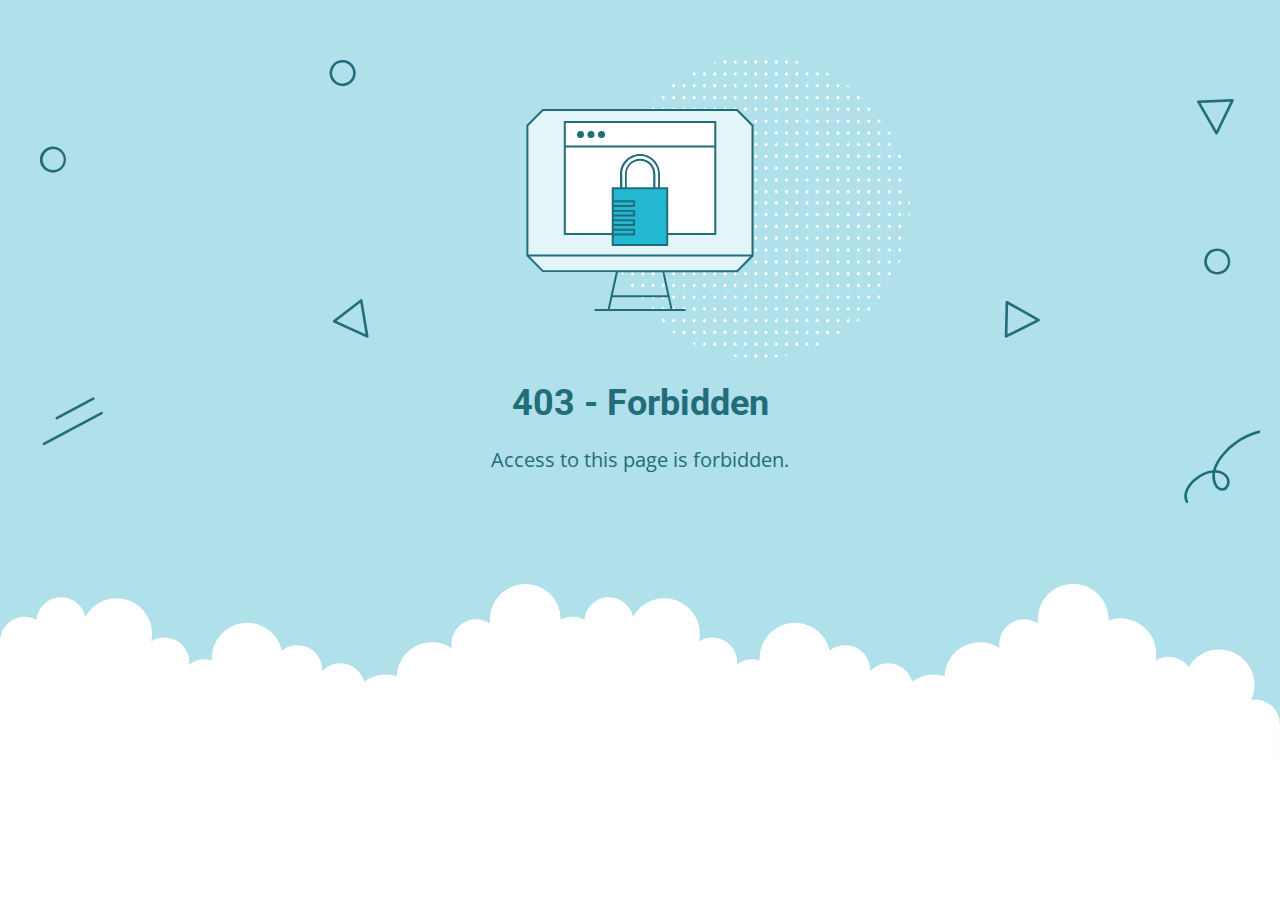
<file: public/css/owl.video.play.html>
<!DOCTYPE html>
<html lang="en">
<head>
    <meta charset="utf-8" />
    <meta name="viewport" content="width=device-width, initial-scale=1.0">
    <meta http-equiv="cache-control" content="no-store,max-age=0" />
    <meta name="robots" content="noindex" />
    <title>403 - Forbidden</title>
    <link href="https://fonts.googleapis.com/css?family=Open+Sans:400,700%7CRoboto:400,700" rel="stylesheet">
<style>
    * {
        box-sizing: border-box;
        -moz-box-sizing: border-box;
        -webkit-tap-highlight-color: transparent;
    }
    body {
        margin: 0;
        padding: 0;
        height: 100%;
        -webkit-text-size-adjust: 100%;
    }
    .fit-wide {
        position: relative;
        overflow: hidden;
        max-width: 1240px;
        margin: 0 auto;
        padding-top: 60px;
        padding-bottom: 60px;
        padding-left: 20px;
        padding-right: 20px;
    }
    .background-wrap { position: relative; }
    .background-wrap.cloud-blue { background-color: #b0e0e9; }
    .background-wrap.white { background-color: #fff; }
    .title { 
        position: relative; 
        text-align: center;
        margin: 20px auto 10px;
    }
    .title--regular { font-family: 'Roboto', Arial, sans-serif; }
    .title--size-large { font-size: 36px; line-height: 46px; }
    .title--size-semimedium { font-size: 20px; line-height: 28px; }
    .title--weight-normal { font-weight: 400; }
    .title--weight-bold { font-weight: 700; }
    .title--subtitle { 
        padding-bottom: 40px; 
        font-family: 'Open Sans', Arial ,sans-serif; 
        text-align: center;
    }
    .error h1,
    .error p { color: #226d7a; }
    .error--bg__cover {
        position: absolute;
        width: 100%;
    }
    .error--shape__clouds svg {
        display: block;
    }
    .abstract-half-dot--circle {
        z-index: 0;
        position: absolute;
        left: 15em;
        right: 0;
        width: 300px;
        height: 300px;
        margin: 0 auto;
    }
    .icon-graphic {
        z-index: 1;
        position: relative;
        width: 300px;
        height: 300px;
        margin: 0 auto;
    }
    @media screen and (max-width: 767px) {
        .error--bg__cover { display: none; }
        .abstract-half-dot--circle { left: 0; }
    }
</style>
</head>
<body>
    <div id="container">
        <section class="error content background-wrap cloud-blue">
            <div class="fit-wide">
                <div class="error--bg__cover">
                    <svg id="bb70dc41-31d3-430f-a666-fda9b093edf1" data-name="Layer 1" xmlns="http://www.w3.org/2000/svg" viewBox="0 0 948.879 339.018"><title>bg_error_lines</title><path d="M231.605,20a9.971,9.971,0,0,1-7.251-3.106h0A10.012,10.012,0,1,1,231.605,20ZM231.6,2a8,8,0,0,0-5.8,13.507h0A8,8,0,1,0,231.6,2Z" transform="translate(0 -0.005)" fill="#226d7a"/><path d="M10.006,86.2l-.26,0a10.02,10.02,0,1,1,.26,0Zm-.011-18a8.037,8.037,0,1,0,.208,0C10.134,68.2,10.064,68.2,9.995,68.2Z" transform="translate(0 -0.005)" fill="#226d7a"/><path d="M901.007,164.2q-.13,0-.261,0a10.019,10.019,0,1,1,.261,0Zm-.012-18a8,8,0,0,0-5.794,13.511h0a8,8,0,1,0,6-13.508C901.134,146.2,901.064,146.2,901,146.2Z" transform="translate(0 -0.005)" fill="#226d7a"/><path d="M250.416,212.509a1.014,1.014,0,0,1-.417-.091L224.634,200.8a1,1,0,0,1-.191-1.7L245.2,183.2a1,1,0,0,1,1.594.629l4.607,27.517a1,1,0,0,1-.986,1.165Zm-23.437-12.836,22.139,10.141L245.1,185.8Z" transform="translate(0 -0.005)" fill="#226d7a"/><path d="M739.316,212.525a1,1,0,0,1-1-1.021l.571-26.14a1,1,0,0,1,1.487-.851L764.73,198.12a1,1,0,0,1-.038,1.767l-24.926,12.532A1,1,0,0,1,739.316,212.525Zm1.535-25.456-.5,22.817,21.756-10.94Z" transform="translate(0 -0.005)" fill="#226d7a"/><path d="M900.389,57.039a1,1,0,0,1-.866-.5l-14-24.135a1,1,0,0,1,.827-1.5l26.128-.989a1.02,1.02,0,0,1,.875.452,1,1,0,0,1,.064.982L901.289,56.474a1,1,0,0,1-.862.565Zm-12.3-24.2,12.216,21.066L910.9,31.977Z" transform="translate(0 -0.005)" fill="#226d7a"/><path d="M12.87,275.027a1,1,0,0,1-.473-1.882l27.929-14.914A1,1,0,1,1,41.269,260L13.34,274.909A1,1,0,0,1,12.87,275.027Z" transform="translate(0 -0.005)" fill="#226d7a"/><path d="M3.022,294.787A1,1,0,0,1,2.55,292.9L46.7,269.328a1,1,0,0,1,.942,1.764L3.492,294.669A1,1,0,0,1,3.022,294.787Z" transform="translate(0 -0.005)" fill="#226d7a"/><path d="M877.689,339.023a1,1,0,0,1-.883-.529c-3.192-5.987.77-13.269,6.112-17.829,4.788-4.086,9.927-6.423,14.763-6.767,1.568-6.323,5.923-11.65,8.308-14.2,11.746-12.542,27.445-18.876,42.022-16.939a1,1,0,1,1-.264,1.982c-13.92-1.85-28.991,4.25-40.3,16.324-2.183,2.332-6.145,7.152-7.7,12.808.331.016.66.043.987.079,3.41.379,7.617,2.214,9.193,6.228a7.691,7.691,0,0,1-.846,6.881,5.421,5.421,0,0,1-4.372,2.574h-.086c-3.283,0-5.743-3.046-6.731-6.089a16.766,16.766,0,0,1-.613-7.609c-4.252.444-8.785,2.594-13.065,6.246-4.58,3.91-8.3,10.386-5.646,15.367a1,1,0,0,1-.882,1.47Zm21.626-23.164a14.936,14.936,0,0,0,.482,7.073c.744,2.291,2.555,4.725,4.883,4.7a3.488,3.488,0,0,0,2.742-1.687,5.715,5.715,0,0,0,.646-5.038c-1.251-3.185-4.721-4.655-7.551-4.97Q899.921,315.876,899.315,315.859Z" transform="translate(0 -0.005)" fill="#1e6d7a"/></svg>
                </div>
                <div>
                    <div class="abstract-half-dot--circle">
                        <svg id="a57f7293-9654-4013-9c82-7cad22fc3689" data-name="Layer 1" xmlns="http://www.w3.org/2000/svg" viewBox="0 0 300 298.181"><title>circle_dots</title><polygon points="145.742 133.848 147.581 131.734 145.742 129.621 143.904 131.734 145.742 133.848" fill="#fff"/><polygon points="145.742 122.041 147.581 119.928 145.742 117.814 143.904 119.928 145.742 122.041" fill="#fff"/><polygon points="145.742 110.235 147.581 108.122 145.742 106.008 143.904 108.122 145.742 110.235" fill="#fff"/><polygon points="145.742 98.429 147.581 96.316 145.742 94.202 143.904 96.316 145.742 98.429" fill="#fff"/><polygon points="145.742 86.624 147.581 84.51 145.742 82.396 143.904 84.51 145.742 86.624" fill="#fff"/><polygon points="156.015 129.621 154.177 131.734 156.015 133.848 157.854 131.734 156.015 129.621" fill="#fff"/><polygon points="156.015 117.814 154.177 119.928 156.015 122.041 157.854 119.928 156.015 117.814" fill="#fff"/><polygon points="156.015 106.008 154.177 108.122 156.015 110.235 157.854 108.122 156.015 106.008" fill="#fff"/><polygon points="156.015 94.202 154.177 96.316 156.015 98.429 157.854 96.316 156.015 94.202" fill="#fff"/><polygon points="156.015 82.396 154.177 84.51 156.015 86.624 157.854 84.51 156.015 82.396" fill="#fff"/><polygon points="166.288 129.621 164.45 131.734 166.288 133.848 168.13 131.734 166.288 129.621" fill="#fff"/><polygon points="166.288 117.814 164.45 119.928 166.288 122.041 168.13 119.928 166.288 117.814" fill="#fff"/><polygon points="166.288 106.008 164.45 108.122 166.288 110.235 168.13 108.122 166.288 106.008" fill="#fff"/><polygon points="166.288 94.202 164.45 96.316 166.288 98.429 168.13 96.316 166.288 94.202" fill="#fff"/><polygon points="168.128 84.51 166.288 82.396 164.45 84.51 166.288 86.624 168.128 84.51" fill="#fff"/><polygon points="176.563 129.621 174.724 131.734 176.563 133.848 178.401 131.734 176.563 129.621" fill="#fff"/><polygon points="176.563 117.814 174.724 119.928 176.563 122.041 178.401 119.928 176.563 117.814" fill="#fff"/><polygon points="176.563 106.008 174.724 108.122 176.563 110.235 178.401 108.122 176.563 106.008" fill="#fff"/><polygon points="176.563 94.202 174.724 96.316 176.563 98.429 178.401 96.316 176.563 94.202" fill="#fff"/><polygon points="176.563 82.396 174.724 84.51 176.563 86.624 178.401 84.51 176.563 82.396" fill="#fff"/><polygon points="186.835 129.621 184.997 131.734 186.835 133.848 188.674 131.734 186.835 129.621" fill="#fff"/><polygon points="186.835 117.814 184.997 119.928 186.835 122.041 188.674 119.928 186.835 117.814" fill="#fff"/><polygon points="186.835 106.008 184.997 108.122 186.835 110.235 188.674 108.122 186.835 106.008" fill="#fff"/><polygon points="186.835 94.202 184.997 96.316 186.835 98.429 188.674 96.316 186.835 94.202" fill="#fff"/><polygon points="186.835 82.396 184.997 84.51 186.835 86.624 188.674 84.51 186.835 82.396" fill="#fff"/><polygon points="197.11 129.621 195.268 131.734 197.11 133.848 198.948 131.734 197.11 129.621" fill="#fff"/><polygon points="197.11 117.814 195.268 119.928 197.11 122.041 198.948 119.928 197.11 117.814" fill="#fff"/><polygon points="197.11 106.008 195.268 108.122 197.11 110.235 198.948 108.122 197.11 106.008" fill="#fff"/><polygon points="197.11 94.202 195.268 96.316 197.11 98.429 198.948 96.316 197.11 94.202" fill="#fff"/><polygon points="197.11 82.396 195.27 84.51 197.11 86.624 198.948 84.51 197.11 82.396" fill="#fff"/><polygon points="207.383 129.621 205.545 131.734 207.383 133.848 209.221 131.734 207.383 129.621" fill="#fff"/><polygon points="207.383 117.814 205.545 119.928 207.383 122.041 209.221 119.928 207.383 117.814" fill="#fff"/><polygon points="207.383 106.008 205.545 108.122 207.383 110.235 209.221 108.122 207.383 106.008" fill="#fff"/><polygon points="207.383 94.202 205.545 96.316 207.383 98.429 209.221 96.316 207.383 94.202" fill="#fff"/><polygon points="207.383 82.396 205.545 84.51 207.383 86.624 209.221 84.51 207.383 82.396" fill="#fff"/><polygon points="217.656 129.621 215.817 131.734 217.656 133.848 219.497 131.734 217.656 129.621" fill="#fff"/><polygon points="217.656 117.814 215.817 119.928 217.656 122.041 219.497 119.928 217.656 117.814" fill="#fff"/><polygon points="217.656 106.008 215.817 108.122 217.656 110.235 219.497 108.122 217.656 106.008" fill="#fff"/><polygon points="217.656 94.202 215.817 96.316 217.656 98.429 219.497 96.316 217.656 94.202" fill="#fff"/><polygon points="219.496 84.51 217.656 82.396 215.817 84.51 217.656 86.624 219.496 84.51" fill="#fff"/><polygon points="227.93 129.621 226.092 131.734 227.93 133.848 229.769 131.734 227.93 129.621" fill="#fff"/><polygon points="227.93 117.814 226.092 119.928 227.93 122.041 229.769 119.928 227.93 117.814" fill="#fff"/><polygon points="227.93 106.008 226.092 108.122 227.93 110.235 229.769 108.122 227.93 106.008" fill="#fff"/><polygon points="227.93 94.202 226.092 96.316 227.93 98.429 229.769 96.316 227.93 94.202" fill="#fff"/><polygon points="227.93 82.396 226.092 84.51 227.93 86.624 229.769 84.51 227.93 82.396" fill="#fff"/><polygon points="238.203 129.621 236.365 131.734 238.203 133.848 240.042 131.734 238.203 129.621" fill="#fff"/><polygon points="238.203 117.814 236.365 119.928 238.203 122.041 240.042 119.928 238.203 117.814" fill="#fff"/><polygon points="238.203 106.008 236.365 108.122 238.203 110.235 240.042 108.122 238.203 106.008" fill="#fff"/><polygon points="238.203 94.202 236.365 96.316 238.203 98.429 240.042 96.316 238.203 94.202" fill="#fff"/><polygon points="238.203 82.396 236.365 84.51 238.203 86.624 240.042 84.51 238.203 82.396" fill="#fff"/><polygon points="248.478 133.848 250.316 131.734 248.478 129.621 246.636 131.734 248.478 133.848" fill="#fff"/><polygon points="248.478 122.041 250.316 119.928 248.478 117.814 246.636 119.928 248.478 122.041" fill="#fff"/><polygon points="248.478 110.235 250.316 108.122 248.478 106.008 246.636 108.122 248.478 110.235" fill="#fff"/><polygon points="248.478 98.429 250.316 96.316 248.478 94.202 246.636 96.316 248.478 98.429" fill="#fff"/><polygon points="246.638 84.51 248.478 86.624 250.316 84.51 248.478 82.396 246.638 84.51" fill="#fff"/><polygon points="258.751 129.621 256.912 131.734 258.751 133.848 260.589 131.734 258.751 129.621" fill="#fff"/><polygon points="258.751 117.814 256.912 119.928 258.751 122.041 260.589 119.928 258.751 117.814" fill="#fff"/><polygon points="258.751 106.008 256.912 108.122 258.751 110.235 260.589 108.122 258.751 106.008" fill="#fff"/><polygon points="258.751 94.202 256.912 96.316 258.751 98.429 260.589 96.316 258.751 94.202" fill="#fff"/><polygon points="258.751 82.396 256.912 84.51 258.751 86.624 260.589 84.51 258.751 82.396" fill="#fff"/><polygon points="269.023 129.621 267.185 131.734 269.023 133.848 270.865 131.734 269.023 129.621" fill="#fff"/><polygon points="269.023 117.814 267.185 119.928 269.023 122.041 270.865 119.928 269.023 117.814" fill="#fff"/><polygon points="269.023 106.008 267.185 108.122 269.023 110.235 270.865 108.122 269.023 106.008" fill="#fff"/><polygon points="269.023 94.202 267.185 96.316 269.023 98.429 270.865 96.316 269.023 94.202" fill="#fff"/><polygon points="270.863 84.51 269.023 82.396 267.185 84.51 269.023 86.624 270.863 84.51" fill="#fff"/><polygon points="145.742 75.064 147.581 72.95 145.742 70.837 143.904 72.95 145.742 75.064" fill="#fff"/><polygon points="145.742 63.258 147.581 61.144 145.742 59.031 143.904 61.144 145.742 63.258" fill="#fff"/><polygon points="145.742 51.452 147.581 49.338 145.742 47.225 143.904 49.338 145.742 51.452" fill="#fff"/><polygon points="145.742 39.646 147.581 37.532 145.742 35.419 143.904 37.532 145.742 39.646" fill="#fff"/><polygon points="145.742 27.84 147.581 25.726 145.742 23.612 143.904 25.726 145.742 27.84" fill="#fff"/><polygon points="147.581 13.92 145.742 11.806 143.904 13.92 145.742 16.033 147.581 13.92" fill="#fff"/><polygon points="143.904 2.114 145.742 4.227 147.581 2.114 145.742 0 143.904 2.114" fill="#fff"/><polygon points="156.015 70.837 154.177 72.95 156.015 75.064 157.854 72.95 156.015 70.837" fill="#fff"/><polygon points="156.015 59.031 154.177 61.144 156.015 63.258 157.854 61.144 156.015 59.031" fill="#fff"/><polygon points="156.015 47.225 154.177 49.338 156.015 51.452 157.854 49.338 156.015 47.225" fill="#fff"/><polygon points="156.015 35.419 154.177 37.532 156.015 39.646 157.854 37.532 156.015 35.419" fill="#fff"/><polygon points="156.015 23.612 154.177 25.726 156.015 27.84 157.854 25.726 156.015 23.612" fill="#fff"/><polygon points="156.015 11.806 154.177 13.92 156.015 16.033 157.854 13.92 156.015 11.806" fill="#fff"/><polygon points="156.015 0 154.177 2.114 156.015 4.227 157.854 2.114 156.015 0" fill="#fff"/><polygon points="166.288 70.837 164.45 72.95 166.288 75.064 168.13 72.95 166.288 70.837" fill="#fff"/><polygon points="166.288 59.031 164.45 61.144 166.288 63.258 168.13 61.144 166.288 59.031" fill="#fff"/><polygon points="166.288 47.225 164.45 49.338 166.288 51.452 168.13 49.338 166.288 47.225" fill="#fff"/><polygon points="166.288 35.419 164.45 37.532 166.288 39.646 168.13 37.532 166.288 35.419" fill="#fff"/><polygon points="166.288 23.612 164.45 25.726 166.288 27.84 168.13 25.726 166.288 23.612" fill="#fff"/><polygon points="166.288 11.806 164.45 13.92 166.288 16.033 168.13 13.92 166.288 11.806" fill="#fff"/><polygon points="166.288 0 164.45 2.114 166.288 4.227 168.13 2.114 166.288 0" fill="#fff"/><polygon points="176.563 70.837 174.724 72.95 176.563 75.064 178.401 72.95 176.563 70.837" fill="#fff"/><polygon points="176.563 59.031 174.724 61.144 176.563 63.258 178.401 61.144 176.563 59.031" fill="#fff"/><polygon points="176.563 47.225 174.724 49.338 176.563 51.452 178.401 49.338 176.563 47.225" fill="#fff"/><polygon points="176.563 35.419 174.724 37.532 176.563 39.646 178.401 37.532 176.563 35.419" fill="#fff"/><polygon points="176.563 23.612 174.724 25.726 176.563 27.84 178.401 25.726 176.563 23.612" fill="#fff"/><polygon points="176.563 11.806 174.724 13.92 176.563 16.033 178.401 13.92 176.563 11.806" fill="#fff"/><polygon points="176.563 0 174.724 2.114 176.563 4.227 178.401 2.114 176.563 0" fill="#fff"/><polygon points="186.835 70.837 184.997 72.95 186.835 75.064 188.674 72.95 186.835 70.837" fill="#fff"/><polygon points="186.835 59.031 184.997 61.144 186.835 63.258 188.674 61.144 186.835 59.031" fill="#fff"/><polygon points="186.835 47.225 184.997 49.338 186.835 51.452 188.674 49.338 186.835 47.225" fill="#fff"/><polygon points="186.835 35.419 184.997 37.532 186.835 39.646 188.674 37.532 186.835 35.419" fill="#fff"/><polygon points="186.835 23.612 184.997 25.726 186.835 27.84 188.674 25.726 186.835 23.612" fill="#fff"/><polygon points="186.835 11.806 184.997 13.92 186.835 16.033 188.674 13.92 186.835 11.806" fill="#fff"/><path d="M186.835,4.227l1.839-2.113-.31-.356c-.826-.225-1.651-.45-2.483-.661L185,2.114Z" fill="#fff"/><polygon points="197.11 70.837 195.268 72.95 197.11 75.064 198.948 72.95 197.11 70.837" fill="#fff"/><polygon points="197.11 59.031 195.268 61.144 197.11 63.258 198.948 61.144 197.11 59.031" fill="#fff"/><polygon points="197.11 47.225 195.268 49.338 197.11 51.452 198.948 49.338 197.11 47.225" fill="#fff"/><polygon points="197.11 35.419 195.268 37.532 197.11 39.646 198.948 37.532 197.11 35.419" fill="#fff"/><polygon points="197.11 23.612 195.268 25.726 197.11 27.84 198.948 25.726 197.11 23.612" fill="#fff"/><polygon points="197.11 11.806 195.268 13.92 197.11 16.033 198.948 13.92 197.11 11.806" fill="#fff"/><polygon points="207.383 70.837 205.545 72.95 207.383 75.064 209.221 72.95 207.383 70.837" fill="#fff"/><polygon points="207.383 59.031 205.545 61.144 207.383 63.258 209.221 61.144 207.383 59.031" fill="#fff"/><polygon points="207.383 47.225 205.545 49.338 207.383 51.452 209.221 49.338 207.383 47.225" fill="#fff"/><polygon points="207.383 35.419 205.545 37.532 207.383 39.646 209.221 37.532 207.383 35.419" fill="#fff"/><polygon points="207.383 23.612 205.545 25.726 207.383 27.84 209.221 25.726 207.383 23.612" fill="#fff"/><polygon points="207.383 11.806 205.545 13.92 207.383 16.033 209.221 13.92 207.383 11.806" fill="#fff"/><polygon points="217.656 70.837 215.817 72.95 217.656 75.064 219.497 72.95 217.656 70.837" fill="#fff"/><polygon points="217.656 59.031 215.817 61.144 217.656 63.258 219.497 61.144 217.656 59.031" fill="#fff"/><polygon points="217.656 47.225 215.817 49.338 217.656 51.452 219.497 49.338 217.656 47.225" fill="#fff"/><polygon points="217.656 35.419 215.817 37.532 217.656 39.646 219.497 37.532 217.656 35.419" fill="#fff"/><polygon points="217.656 23.612 215.817 25.726 217.656 27.84 219.497 25.726 217.656 23.612" fill="#fff"/><path d="M217.656,16.033l1.753-2.011c-.842-.445-1.685-.887-2.535-1.317l-1.057,1.215Z" fill="#fff"/><polygon points="227.93 70.837 226.092 72.95 227.93 75.064 229.769 72.95 227.93 70.837" fill="#fff"/><polygon points="227.93 59.031 226.092 61.144 227.93 63.258 229.769 61.144 227.93 59.031" fill="#fff"/><polygon points="227.93 47.225 226.092 49.338 227.93 51.452 229.769 49.338 227.93 47.225" fill="#fff"/><polygon points="227.93 35.419 226.092 37.532 227.93 39.646 229.769 37.532 227.93 35.419" fill="#fff"/><polygon points="227.93 23.612 226.092 25.726 227.93 27.84 229.769 25.726 227.93 23.612" fill="#fff"/><polygon points="238.203 70.837 236.365 72.95 238.203 75.064 240.042 72.95 238.203 70.837" fill="#fff"/><polygon points="238.203 59.031 236.365 61.144 238.203 63.258 240.042 61.144 238.203 59.031" fill="#fff"/><polygon points="238.203 47.225 236.365 49.338 238.203 51.452 240.042 49.338 238.203 47.225" fill="#fff"/><polygon points="238.203 35.419 236.365 37.532 238.203 39.646 240.042 37.532 238.203 35.419" fill="#fff"/><path d="M236.365,25.726,238.2,27.84l1.084-1.246c-.744-.555-1.5-1.1-2.25-1.641Z" fill="#fff"/><polygon points="248.478 75.064 250.316 72.95 248.478 70.837 246.636 72.95 248.478 75.064" fill="#fff"/><polygon points="248.478 63.258 250.316 61.144 248.478 59.031 246.636 61.144 248.478 63.258" fill="#fff"/><polygon points="250.316 49.338 248.478 47.225 246.636 49.338 248.478 51.452 250.316 49.338" fill="#fff"/><polygon points="246.636 37.532 248.478 39.646 250.316 37.532 248.478 35.419 246.636 37.532" fill="#fff"/><polygon points="258.751 70.837 256.912 72.95 258.751 75.064 260.589 72.95 258.751 70.837" fill="#fff"/><polygon points="258.751 59.031 256.912 61.144 258.751 63.258 260.589 61.144 258.751 59.031" fill="#fff"/><polygon points="258.751 47.225 256.912 49.338 258.751 51.452 260.589 49.338 258.751 47.225" fill="#fff"/><polygon points="269.023 70.837 267.185 72.95 269.023 75.064 270.865 72.95 269.023 70.837" fill="#fff"/><polygon points="269.023 59.031 267.185 61.144 269.023 63.258 270.865 61.144 269.023 59.031" fill="#fff"/><polygon points="279.445 129.621 277.607 131.734 279.445 133.848 281.284 131.734 279.445 129.621" fill="#fff"/><polygon points="279.445 117.814 277.607 119.928 279.445 122.041 281.284 119.928 279.445 117.814" fill="#fff"/><polygon points="279.445 106.008 277.607 108.122 279.445 110.235 281.284 108.122 279.445 106.008" fill="#fff"/><polygon points="279.445 94.202 277.607 96.316 279.445 98.429 281.284 96.316 279.445 94.202" fill="#fff"/><polygon points="279.445 82.396 277.607 84.51 279.445 86.624 281.284 84.51 279.445 82.396" fill="#fff"/><polygon points="289.718 129.621 287.88 131.734 289.718 133.848 291.56 131.734 289.718 129.621" fill="#fff"/><polygon points="289.718 117.814 287.88 119.928 289.718 122.041 291.56 119.928 289.718 117.814" fill="#fff"/><polygon points="289.718 106.008 287.88 108.122 289.718 110.235 291.56 108.122 289.718 106.008" fill="#fff"/><path d="M287.88,96.316l1.838,2.113,1.515-1.739c-.151-.422-.3-.846-.451-1.267L289.718,94.2Z" fill="#fff"/><path d="M299.092,130.656l-.938,1.078,1.192,1.37Q299.229,131.877,299.092,130.656Z" fill="#fff"/><path d="M279.445,75.064l1.241-1.427q-.721-1.278-1.466-2.541l-1.613,1.854Z" fill="#fff"/><polygon points="1.838 129.621 0 131.734 1.838 133.848 3.677 131.734 1.838 129.621" fill="#fff"/><polygon points="1.838 117.814 0 119.928 1.838 122.041 3.677 119.928 1.838 117.814" fill="#fff"/><path d="M1.838,110.235l1.839-2.113-1.534-1.764q-.456,1.6-.876,3.22Z" fill="#fff"/><polygon points="12.113 129.621 10.271 131.734 12.113 133.848 13.951 131.734 12.113 129.621" fill="#fff"/><polygon points="12.113 117.814 10.271 119.928 12.113 122.041 13.951 119.928 12.113 117.814" fill="#fff"/><polygon points="12.113 106.008 10.271 108.122 12.113 110.235 13.951 108.122 12.113 106.008" fill="#fff"/><polygon points="12.113 94.202 10.271 96.316 12.113 98.429 13.951 96.316 12.113 94.202" fill="#fff"/><polygon points="12.113 82.396 10.273 84.51 12.113 86.624 13.951 84.51 12.113 82.396" fill="#fff"/><polygon points="22.533 129.621 20.695 131.734 22.533 133.848 24.371 131.734 22.533 129.621" fill="#fff"/><polygon points="22.533 117.814 20.695 119.928 22.533 122.041 24.371 119.928 22.533 117.814" fill="#fff"/><polygon points="22.533 106.008 20.695 108.122 22.533 110.235 24.371 108.122 22.533 106.008" fill="#fff"/><polygon points="22.533 94.202 20.695 96.316 22.533 98.429 24.371 96.316 22.533 94.202" fill="#fff"/><polygon points="22.533 82.396 20.695 84.51 22.533 86.624 24.371 84.51 22.533 82.396" fill="#fff"/><polygon points="32.808 129.621 30.966 131.734 32.808 133.848 34.646 131.734 32.808 129.621" fill="#fff"/><polygon points="32.808 117.814 30.966 119.928 32.808 122.041 34.646 119.928 32.808 117.814" fill="#fff"/><polygon points="32.808 106.008 30.966 108.122 32.808 110.235 34.646 108.122 32.808 106.008" fill="#fff"/><polygon points="32.808 94.202 30.966 96.316 32.808 98.429 34.646 96.316 32.808 94.202" fill="#fff"/><polygon points="32.808 82.396 30.968 84.51 32.808 86.624 34.646 84.51 32.808 82.396" fill="#fff"/><polygon points="43.08 129.621 41.242 131.734 43.08 133.848 44.919 131.734 43.08 129.621" fill="#fff"/><polygon points="43.08 117.814 41.242 119.928 43.08 122.041 44.919 119.928 43.08 117.814" fill="#fff"/><polygon points="43.08 106.008 41.242 108.122 43.08 110.235 44.919 108.122 43.08 106.008" fill="#fff"/><polygon points="43.08 94.202 41.242 96.316 43.08 98.429 44.919 96.316 43.08 94.202" fill="#fff"/><polygon points="43.08 82.396 41.242 84.51 43.08 86.624 44.919 84.51 43.08 82.396" fill="#fff"/><polygon points="53.353 129.621 51.515 131.734 53.353 133.848 55.195 131.734 53.353 129.621" fill="#fff"/><polygon points="53.353 117.814 51.515 119.928 53.353 122.041 55.195 119.928 53.353 117.814" fill="#fff"/><polygon points="53.353 106.008 51.515 108.122 53.353 110.235 55.195 108.122 53.353 106.008" fill="#fff"/><polygon points="53.353 94.202 51.515 96.316 53.353 98.429 55.195 96.316 53.353 94.202" fill="#fff"/><polygon points="55.193 84.51 53.353 82.396 51.515 84.51 53.353 86.624 55.193 84.51" fill="#fff"/><polygon points="63.628 129.621 61.789 131.734 63.628 133.848 65.466 131.734 63.628 129.621" fill="#fff"/><polygon points="63.628 117.814 61.789 119.928 63.628 122.041 65.466 119.928 63.628 117.814" fill="#fff"/><polygon points="63.628 106.008 61.789 108.122 63.628 110.235 65.466 108.122 63.628 106.008" fill="#fff"/><polygon points="63.628 94.202 61.789 96.316 63.628 98.429 65.466 96.316 63.628 94.202" fill="#fff"/><polygon points="63.628 82.396 61.789 84.51 63.628 86.624 65.466 84.51 63.628 82.396" fill="#fff"/><polygon points="73.901 129.621 72.062 131.734 73.901 133.848 75.739 131.734 73.901 129.621" fill="#fff"/><polygon points="73.901 117.814 72.062 119.928 73.901 122.041 75.739 119.928 73.901 117.814" fill="#fff"/><polygon points="73.901 106.008 72.062 108.122 73.901 110.235 75.739 108.122 73.901 106.008" fill="#fff"/><polygon points="73.901 94.202 72.062 96.316 73.901 98.429 75.739 96.316 73.901 94.202" fill="#fff"/><polygon points="73.901 82.396 72.062 84.51 73.901 86.624 75.739 84.51 73.901 82.396" fill="#fff"/><polygon points="84.174 129.621 82.335 131.734 84.174 133.848 86.015 131.734 84.174 129.621" fill="#fff"/><polygon points="84.174 117.814 82.335 119.928 84.174 122.041 86.015 119.928 84.174 117.814" fill="#fff"/><polygon points="84.174 106.008 82.335 108.122 84.174 110.235 86.015 108.122 84.174 106.008" fill="#fff"/><polygon points="84.174 94.202 82.335 96.316 84.174 98.429 86.015 96.316 84.174 94.202" fill="#fff"/><polygon points="86.014 84.51 84.174 82.396 82.335 84.51 84.174 86.624 86.014 84.51" fill="#fff"/><polygon points="94.448 129.621 92.61 131.734 94.448 133.848 96.286 131.734 94.448 129.621" fill="#fff"/><polygon points="94.448 117.814 92.61 119.928 94.448 122.041 96.286 119.928 94.448 117.814" fill="#fff"/><polygon points="94.448 106.008 92.61 108.122 94.448 110.235 96.286 108.122 94.448 106.008" fill="#fff"/><polygon points="94.448 94.202 92.61 96.316 94.448 98.429 96.286 96.316 94.448 94.202" fill="#fff"/><polygon points="94.448 82.396 92.61 84.51 94.448 86.624 96.286 84.51 94.448 82.396" fill="#fff"/><polygon points="104.721 129.621 102.883 131.734 104.721 133.848 106.559 131.734 104.721 129.621" fill="#fff"/><polygon points="104.721 117.814 102.883 119.928 104.721 122.041 106.559 119.928 104.721 117.814" fill="#fff"/><polygon points="104.721 106.008 102.883 108.122 104.721 110.235 106.559 108.122 104.721 106.008" fill="#fff"/><polygon points="104.721 94.202 102.883 96.316 104.721 98.429 106.559 96.316 104.721 94.202" fill="#fff"/><polygon points="104.721 82.396 102.883 84.51 104.721 86.624 106.559 84.51 104.721 82.396" fill="#fff"/><polygon points="114.996 129.621 113.154 131.734 114.996 133.848 116.834 131.734 114.996 129.621" fill="#fff"/><polygon points="114.996 117.814 113.154 119.928 114.996 122.041 116.834 119.928 114.996 117.814" fill="#fff"/><polygon points="114.996 106.008 113.154 108.122 114.996 110.235 116.834 108.122 114.996 106.008" fill="#fff"/><polygon points="114.996 94.202 113.154 96.316 114.996 98.429 116.834 96.316 114.996 94.202" fill="#fff"/><polygon points="114.996 82.396 113.156 84.51 114.996 86.624 116.834 84.51 114.996 82.396" fill="#fff"/><polygon points="125.268 133.848 127.107 131.734 125.268 129.621 123.43 131.734 125.268 133.848" fill="#fff"/><polygon points="125.268 122.041 127.107 119.928 125.268 117.814 123.43 119.928 125.268 122.041" fill="#fff"/><polygon points="125.268 110.235 127.107 108.122 125.268 106.008 123.43 108.122 125.268 110.235" fill="#fff"/><polygon points="125.268 98.429 127.107 96.316 125.268 94.202 123.43 96.316 125.268 98.429" fill="#fff"/><polygon points="125.268 86.624 127.107 84.51 125.268 82.396 123.43 84.51 125.268 86.624" fill="#fff"/><polygon points="135.541 133.848 137.383 131.734 135.541 129.621 133.703 131.734 135.541 133.848" fill="#fff"/><polygon points="135.541 122.041 137.383 119.928 135.541 117.814 133.703 119.928 135.541 122.041" fill="#fff"/><polygon points="135.541 110.235 137.383 108.122 135.541 106.008 133.703 108.122 135.541 110.235" fill="#fff"/><polygon points="135.541 98.429 137.383 96.316 135.541 94.202 133.703 96.316 135.541 98.429" fill="#fff"/><polygon points="135.541 86.624 137.381 84.51 135.541 82.396 133.703 84.51 135.541 86.624" fill="#fff"/><polygon points="22.533 70.837 20.695 72.95 22.533 75.064 24.371 72.95 22.533 70.837" fill="#fff"/><path d="M22.533,63.258l1.838-2.114-.387-.445c-.55.779-1.1,1.559-1.634,2.349Z" fill="#fff"/><polygon points="32.808 70.837 30.966 72.95 32.808 75.064 34.646 72.95 32.808 70.837" fill="#fff"/><polygon points="32.808 59.031 30.966 61.144 32.808 63.258 34.646 61.144 32.808 59.031" fill="#fff"/><path d="M32.808,51.452l1.838-2.114-.9-1.037c-.616.7-1.222,1.416-1.825,2.132Z" fill="#fff"/><polygon points="43.08 70.837 41.242 72.95 43.08 75.064 44.919 72.95 43.08 70.837" fill="#fff"/><polygon points="43.08 59.031 41.242 61.144 43.08 63.258 44.919 61.144 43.08 59.031" fill="#fff"/><polygon points="43.08 47.225 41.242 49.338 43.08 51.452 44.919 49.338 43.08 47.225" fill="#fff"/><path d="M43.08,39.646l1.839-2.114-.342-.393q-1.016.947-2.015,1.911Z" fill="#fff"/><polygon points="53.353 70.837 51.515 72.95 53.353 75.064 55.195 72.95 53.353 70.837" fill="#fff"/><polygon points="53.353 59.031 51.515 61.144 53.353 63.258 55.195 61.144 53.353 59.031" fill="#fff"/><polygon points="53.353 47.225 51.515 49.338 53.353 51.452 55.195 49.338 53.353 47.225" fill="#fff"/><polygon points="53.353 35.419 51.515 37.532 53.353 39.646 55.195 37.532 53.353 35.419" fill="#fff"/><polygon points="63.628 70.837 61.789 72.95 63.628 75.064 65.466 72.95 63.628 70.837" fill="#fff"/><polygon points="63.628 59.031 61.789 61.144 63.628 63.258 65.466 61.144 63.628 59.031" fill="#fff"/><polygon points="63.628 47.225 61.789 49.338 63.628 51.452 65.466 49.338 63.628 47.225" fill="#fff"/><polygon points="63.628 35.419 61.789 37.532 63.628 39.646 65.466 37.532 63.628 35.419" fill="#fff"/><polygon points="63.628 23.612 61.789 25.726 63.628 27.84 65.466 25.726 63.628 23.612" fill="#fff"/><polygon points="73.901 70.837 72.062 72.95 73.901 75.064 75.739 72.95 73.901 70.837" fill="#fff"/><polygon points="73.901 59.031 72.062 61.144 73.901 63.258 75.739 61.144 73.901 59.031" fill="#fff"/><polygon points="73.901 47.225 72.062 49.338 73.901 51.452 75.739 49.338 73.901 47.225" fill="#fff"/><polygon points="73.901 35.419 72.062 37.532 73.901 39.646 75.739 37.532 73.901 35.419" fill="#fff"/><polygon points="73.901 23.612 72.062 25.726 73.901 27.84 75.739 25.726 73.901 23.612" fill="#fff"/><path d="M73.9,16.033l.476-.547c-.214.119-.429.237-.642.357Z" fill="#fff"/><polygon points="84.174 70.837 82.335 72.95 84.174 75.064 86.015 72.95 84.174 70.837" fill="#fff"/><polygon points="84.174 59.031 82.335 61.144 84.174 63.258 86.015 61.144 84.174 59.031" fill="#fff"/><polygon points="84.174 47.225 82.335 49.338 84.174 51.452 86.015 49.338 84.174 47.225" fill="#fff"/><polygon points="84.174 35.419 82.335 37.532 84.174 39.646 86.015 37.532 84.174 35.419" fill="#fff"/><polygon points="84.174 23.612 82.335 25.726 84.174 27.84 86.015 25.726 84.174 23.612" fill="#fff"/><polygon points="84.174 11.806 82.335 13.92 84.174 16.033 86.015 13.92 84.174 11.806" fill="#fff"/><polygon points="94.448 70.837 92.61 72.95 94.448 75.064 96.286 72.95 94.448 70.837" fill="#fff"/><polygon points="94.448 59.031 92.61 61.144 94.448 63.258 96.286 61.144 94.448 59.031" fill="#fff"/><polygon points="94.448 47.225 92.61 49.338 94.448 51.452 96.286 49.338 94.448 47.225" fill="#fff"/><polygon points="94.448 35.419 92.61 37.532 94.448 39.646 96.286 37.532 94.448 35.419" fill="#fff"/><polygon points="94.448 23.612 92.61 25.726 94.448 27.84 96.286 25.726 94.448 23.612" fill="#fff"/><polygon points="94.448 11.806 92.61 13.92 94.448 16.033 96.286 13.92 94.448 11.806" fill="#fff"/><polygon points="104.721 70.837 102.883 72.95 104.721 75.064 106.559 72.95 104.721 70.837" fill="#fff"/><polygon points="104.721 59.031 102.883 61.144 104.721 63.258 106.559 61.144 104.721 59.031" fill="#fff"/><polygon points="104.721 47.225 102.883 49.338 104.721 51.452 106.559 49.338 104.721 47.225" fill="#fff"/><polygon points="104.721 35.419 102.883 37.532 104.721 39.646 106.559 37.532 104.721 35.419" fill="#fff"/><polygon points="104.721 23.612 102.883 25.726 104.721 27.84 106.559 25.726 104.721 23.612" fill="#fff"/><polygon points="104.721 11.806 102.883 13.92 104.721 16.033 106.559 13.92 104.721 11.806" fill="#fff"/><path d="M104.721,4.227l1.759-2.022c-.937.266-1.868.545-2.8.828Z" fill="#fff"/><polygon points="114.996 70.837 113.154 72.95 114.996 75.064 116.834 72.95 114.996 70.837" fill="#fff"/><polygon points="114.996 59.031 113.154 61.144 114.996 63.258 116.834 61.144 114.996 59.031" fill="#fff"/><polygon points="114.996 47.225 113.154 49.338 114.996 51.452 116.834 49.338 114.996 47.225" fill="#fff"/><polygon points="114.996 35.419 113.154 37.532 114.996 39.646 116.834 37.532 114.996 35.419" fill="#fff"/><polygon points="114.996 23.612 113.154 25.726 114.996 27.84 116.834 25.726 114.996 23.612" fill="#fff"/><polygon points="114.996 11.806 113.154 13.92 114.996 16.033 116.834 13.92 114.996 11.806" fill="#fff"/><path d="M113.154,2.114,115,4.227l1.838-2.113-1.8-2.066-.1.023Z" fill="#fff"/><polygon points="125.268 75.064 127.107 72.95 125.268 70.837 123.43 72.95 125.268 75.064" fill="#fff"/><polygon points="125.268 63.258 127.107 61.144 125.268 59.031 123.43 61.144 125.268 63.258" fill="#fff"/><polygon points="125.268 51.452 127.107 49.338 125.268 47.225 123.43 49.338 125.268 51.452" fill="#fff"/><polygon points="125.268 39.646 127.107 37.532 125.268 35.419 123.43 37.532 125.268 39.646" fill="#fff"/><polygon points="125.268 27.84 127.107 25.726 125.268 23.612 123.43 25.726 125.268 27.84" fill="#fff"/><polygon points="125.268 16.033 127.107 13.92 125.268 11.806 123.43 13.92 125.268 16.033" fill="#fff"/><polygon points="127.107 2.114 125.268 0 123.43 2.114 125.268 4.227 127.107 2.114" fill="#fff"/><polygon points="135.541 75.064 137.383 72.95 135.541 70.837 133.703 72.95 135.541 75.064" fill="#fff"/><polygon points="135.541 63.258 137.383 61.144 135.541 59.031 133.703 61.144 135.541 63.258" fill="#fff"/><polygon points="135.541 51.452 137.383 49.338 135.541 47.225 133.703 49.338 135.541 51.452" fill="#fff"/><polygon points="135.541 39.646 137.383 37.532 135.541 35.419 133.703 37.532 135.541 39.646" fill="#fff"/><polygon points="135.541 27.84 137.383 25.726 135.541 23.612 133.703 25.726 135.541 27.84" fill="#fff"/><polygon points="135.541 16.033 137.383 13.92 135.541 11.806 133.703 13.92 135.541 16.033" fill="#fff"/><polygon points="137.383 2.114 135.541 0 133.703 2.114 135.541 4.227 137.383 2.114" fill="#fff"/><polygon points="145.742 286.348 147.581 284.234 145.742 282.121 143.904 284.234 145.742 286.348" fill="#fff"/><polygon points="145.742 274.542 147.581 272.428 145.742 270.315 143.904 272.428 145.742 274.542" fill="#fff"/><polygon points="145.742 262.736 147.581 260.622 145.742 258.509 143.904 260.622 145.742 262.736" fill="#fff"/><polygon points="145.742 250.929 147.581 248.815 145.742 246.702 143.904 248.815 145.742 250.929" fill="#fff"/><polygon points="145.742 239.123 147.581 237.01 145.742 234.896 143.904 237.01 145.742 239.123" fill="#fff"/><polygon points="154.177 284.234 156.015 286.348 157.854 284.234 156.015 282.121 154.177 284.234" fill="#fff"/><polygon points="156.015 270.315 154.177 272.428 156.015 274.542 157.854 272.428 156.015 270.315" fill="#fff"/><polygon points="156.015 258.509 154.177 260.622 156.015 262.736 157.854 260.622 156.015 258.509" fill="#fff"/><polygon points="156.015 246.702 154.177 248.815 156.015 250.929 157.854 248.815 156.015 246.702" fill="#fff"/><polygon points="156.015 234.896 154.177 237.01 156.015 239.123 157.854 237.01 156.015 234.896" fill="#fff"/><polygon points="164.45 284.234 166.288 286.348 168.13 284.234 166.288 282.121 164.45 284.234" fill="#fff"/><polygon points="166.288 270.315 164.45 272.428 166.288 274.542 168.13 272.428 166.288 270.315" fill="#fff"/><polygon points="166.288 258.509 164.45 260.622 166.288 262.736 168.13 260.622 166.288 258.509" fill="#fff"/><polygon points="166.288 246.702 164.45 248.815 166.288 250.929 168.13 248.815 166.288 246.702" fill="#fff"/><polygon points="166.288 234.896 164.45 237.01 166.288 239.123 168.13 237.01 166.288 234.896" fill="#fff"/><polygon points="174.724 284.234 176.563 286.348 178.401 284.234 176.563 282.121 174.724 284.234" fill="#fff"/><polygon points="176.563 270.315 174.724 272.428 176.563 274.542 178.401 272.428 176.563 270.315" fill="#fff"/><polygon points="176.563 258.509 174.724 260.622 176.563 262.736 178.401 260.622 176.563 258.509" fill="#fff"/><polygon points="176.563 246.702 174.724 248.815 176.563 250.929 178.401 248.815 176.563 246.702" fill="#fff"/><polygon points="176.563 234.896 174.724 237.01 176.563 239.123 178.401 237.01 176.563 234.896" fill="#fff"/><polygon points="184.997 284.234 186.835 286.348 188.674 284.234 186.835 282.121 184.997 284.234" fill="#fff"/><polygon points="186.835 270.315 184.997 272.428 186.835 274.542 188.674 272.428 186.835 270.315" fill="#fff"/><polygon points="186.835 258.509 184.997 260.622 186.835 262.736 188.674 260.622 186.835 258.509" fill="#fff"/><polygon points="186.835 246.702 184.997 248.815 186.835 250.929 188.674 248.815 186.835 246.702" fill="#fff"/><polygon points="186.835 234.896 184.997 237.01 186.835 239.123 188.674 237.01 186.835 234.896" fill="#fff"/><polygon points="195.268 284.234 197.11 286.348 198.948 284.234 197.11 282.121 195.268 284.234" fill="#fff"/><polygon points="197.11 270.315 195.268 272.428 197.11 274.542 198.948 272.428 197.11 270.315" fill="#fff"/><polygon points="197.11 258.509 195.268 260.622 197.11 262.736 198.948 260.622 197.11 258.509" fill="#fff"/><polygon points="197.11 246.702 195.268 248.815 197.11 250.929 198.948 248.815 197.11 246.702" fill="#fff"/><polygon points="197.11 234.896 195.268 237.01 197.11 239.123 198.948 237.01 197.11 234.896" fill="#fff"/><polygon points="205.545 284.234 207.383 286.348 209.221 284.234 207.383 282.121 205.545 284.234" fill="#fff"/><polygon points="207.383 270.315 205.545 272.428 207.383 274.542 209.221 272.428 207.383 270.315" fill="#fff"/><polygon points="207.383 258.509 205.545 260.622 207.383 262.736 209.221 260.622 207.383 258.509" fill="#fff"/><polygon points="207.383 246.702 205.545 248.815 207.383 250.929 209.221 248.815 207.383 246.702" fill="#fff"/><polygon points="207.383 234.896 205.545 237.01 207.383 239.123 209.221 237.01 207.383 234.896" fill="#fff"/><polygon points="215.817 272.428 217.656 274.542 219.497 272.428 217.656 270.315 215.817 272.428" fill="#fff"/><polygon points="217.656 258.509 215.817 260.622 217.656 262.736 219.497 260.622 217.656 258.509" fill="#fff"/><polygon points="217.656 246.702 215.817 248.815 217.656 250.929 219.497 248.815 217.656 246.702" fill="#fff"/><polygon points="217.656 234.896 215.817 237.01 217.656 239.123 219.497 237.01 217.656 234.896" fill="#fff"/><polygon points="226.092 272.428 227.93 274.542 229.769 272.428 227.93 270.315 226.092 272.428" fill="#fff"/><polygon points="227.93 258.509 226.092 260.622 227.93 262.736 229.769 260.622 227.93 258.509" fill="#fff"/><polygon points="227.93 246.702 226.092 248.815 227.93 250.929 229.769 248.815 227.93 246.702" fill="#fff"/><polygon points="227.93 234.896 226.092 237.01 227.93 239.123 229.769 237.01 227.93 234.896" fill="#fff"/><polygon points="236.365 260.622 238.203 262.736 240.042 260.622 238.203 258.509 236.365 260.622" fill="#fff"/><polygon points="238.203 246.702 236.365 248.815 238.203 250.929 240.042 248.815 238.203 246.702" fill="#fff"/><polygon points="238.203 234.896 236.365 237.01 238.203 239.123 240.042 237.01 238.203 234.896" fill="#fff"/><path d="M248.478,258.509l-1.842,2.113.929,1.067c.7-.6,1.391-1.22,2.081-1.837Z" fill="#fff"/><polygon points="248.478 250.929 250.316 248.815 248.478 246.702 246.636 248.815 248.478 250.929" fill="#fff"/><polygon points="248.478 239.123 250.316 237.01 248.478 234.896 246.636 237.01 248.478 239.123" fill="#fff"/><polygon points="260.589 248.815 258.751 246.702 256.912 248.815 258.751 250.929 260.589 248.815" fill="#fff"/><polygon points="256.912 237.01 258.751 239.123 260.589 237.01 258.751 234.896 256.912 237.01" fill="#fff"/><path d="M269.023,234.9l-1.838,2.114,1.766,2.03q.864-1.126,1.707-2.268Z" fill="#fff"/><polygon points="145.742 227.565 147.581 225.451 145.742 223.337 143.904 225.451 145.742 227.565" fill="#fff"/><polygon points="145.742 215.759 147.581 213.645 145.742 211.531 143.904 213.645 145.742 215.759" fill="#fff"/><polygon points="145.742 203.952 147.581 201.838 145.742 199.725 143.904 201.838 145.742 203.952" fill="#fff"/><polygon points="145.742 192.146 147.581 190.032 145.742 187.919 143.904 190.032 145.742 192.146" fill="#fff"/><polygon points="145.742 180.34 147.581 178.226 145.742 176.113 143.904 178.226 145.742 180.34" fill="#fff"/><polygon points="145.742 168.534 147.581 166.42 145.742 164.307 143.904 166.42 145.742 168.534" fill="#fff"/><polygon points="145.742 156.727 147.581 154.614 145.742 152.5 143.904 154.614 145.742 156.727" fill="#fff"/><polygon points="145.742 144.921 147.581 142.808 145.742 140.694 143.904 142.808 145.742 144.921" fill="#fff"/><polygon points="156.015 223.337 154.177 225.451 156.015 227.565 157.854 225.451 156.015 223.337" fill="#fff"/><polygon points="156.015 211.531 154.177 213.645 156.015 215.759 157.854 213.645 156.015 211.531" fill="#fff"/><polygon points="156.015 199.725 154.177 201.838 156.015 203.952 157.854 201.838 156.015 199.725" fill="#fff"/><polygon points="156.015 187.919 154.177 190.032 156.015 192.146 157.854 190.032 156.015 187.919" fill="#fff"/><polygon points="156.015 176.113 154.177 178.226 156.015 180.34 157.854 178.226 156.015 176.113" fill="#fff"/><polygon points="156.015 164.307 154.177 166.42 156.015 168.534 157.854 166.42 156.015 164.307" fill="#fff"/><polygon points="156.015 152.5 154.177 154.614 156.015 156.727 157.854 154.614 156.015 152.5" fill="#fff"/><polygon points="156.015 140.694 154.177 142.808 156.015 144.921 157.854 142.808 156.015 140.694" fill="#fff"/><polygon points="168.128 225.451 166.288 223.337 164.45 225.451 166.288 227.565 168.128 225.451" fill="#fff"/><polygon points="166.288 211.531 164.45 213.645 166.288 215.759 168.13 213.645 166.288 211.531" fill="#fff"/><polygon points="166.288 199.725 164.45 201.838 166.288 203.952 168.13 201.838 166.288 199.725" fill="#fff"/><polygon points="166.288 187.919 164.45 190.032 166.288 192.146 168.13 190.032 166.288 187.919" fill="#fff"/><polygon points="166.288 176.113 164.45 178.226 166.288 180.34 168.13 178.226 166.288 176.113" fill="#fff"/><polygon points="166.288 164.307 164.45 166.42 166.288 168.534 168.13 166.42 166.288 164.307" fill="#fff"/><polygon points="166.288 152.5 164.45 154.614 166.288 156.727 168.13 154.614 166.288 152.5" fill="#fff"/><polygon points="166.288 140.694 164.45 142.808 166.288 144.921 168.13 142.808 166.288 140.694" fill="#fff"/><polygon points="176.563 223.337 174.724 225.451 176.563 227.565 178.401 225.451 176.563 223.337" fill="#fff"/><polygon points="176.563 211.531 174.724 213.645 176.563 215.759 178.401 213.645 176.563 211.531" fill="#fff"/><polygon points="176.563 199.725 174.724 201.838 176.563 203.952 178.401 201.838 176.563 199.725" fill="#fff"/><polygon points="176.563 187.919 174.724 190.032 176.563 192.146 178.401 190.032 176.563 187.919" fill="#fff"/><polygon points="176.563 176.113 174.724 178.226 176.563 180.34 178.401 178.226 176.563 176.113" fill="#fff"/><polygon points="176.563 164.307 174.724 166.42 176.563 168.534 178.401 166.42 176.563 164.307" fill="#fff"/><polygon points="176.563 152.5 174.724 154.614 176.563 156.727 178.401 154.614 176.563 152.5" fill="#fff"/><polygon points="176.563 140.694 174.724 142.808 176.563 144.921 178.401 142.808 176.563 140.694" fill="#fff"/><polygon points="186.835 223.337 184.997 225.451 186.835 227.565 188.674 225.451 186.835 223.337" fill="#fff"/><polygon points="186.835 211.531 184.997 213.645 186.835 215.759 188.674 213.645 186.835 211.531" fill="#fff"/><polygon points="186.835 199.725 184.997 201.838 186.835 203.952 188.674 201.838 186.835 199.725" fill="#fff"/><polygon points="186.835 187.919 184.997 190.032 186.835 192.146 188.674 190.032 186.835 187.919" fill="#fff"/><polygon points="186.835 176.113 184.997 178.226 186.835 180.34 188.674 178.226 186.835 176.113" fill="#fff"/><polygon points="186.835 164.307 184.997 166.42 186.835 168.534 188.674 166.42 186.835 164.307" fill="#fff"/><polygon points="186.835 152.5 184.997 154.614 186.835 156.727 188.674 154.614 186.835 152.5" fill="#fff"/><polygon points="186.835 140.694 184.997 142.808 186.835 144.921 188.674 142.808 186.835 140.694" fill="#fff"/><polygon points="197.11 223.337 195.27 225.451 197.11 227.565 198.948 225.451 197.11 223.337" fill="#fff"/><polygon points="197.11 211.531 195.268 213.645 197.11 215.759 198.948 213.645 197.11 211.531" fill="#fff"/><polygon points="197.11 199.725 195.268 201.838 197.11 203.952 198.948 201.838 197.11 199.725" fill="#fff"/><polygon points="197.11 187.919 195.268 190.032 197.11 192.146 198.948 190.032 197.11 187.919" fill="#fff"/><polygon points="197.11 176.113 195.268 178.226 197.11 180.34 198.948 178.226 197.11 176.113" fill="#fff"/><polygon points="197.11 164.307 195.268 166.42 197.11 168.534 198.948 166.42 197.11 164.307" fill="#fff"/><polygon points="197.11 152.5 195.268 154.614 197.11 156.727 198.948 154.614 197.11 152.5" fill="#fff"/><polygon points="197.11 140.694 195.268 142.808 197.11 144.921 198.948 142.808 197.11 140.694" fill="#fff"/><polygon points="207.383 223.337 205.545 225.451 207.383 227.565 209.221 225.451 207.383 223.337" fill="#fff"/><polygon points="207.383 211.531 205.545 213.645 207.383 215.759 209.221 213.645 207.383 211.531" fill="#fff"/><polygon points="207.383 199.725 205.545 201.838 207.383 203.952 209.221 201.838 207.383 199.725" fill="#fff"/><polygon points="207.383 187.919 205.545 190.032 207.383 192.146 209.221 190.032 207.383 187.919" fill="#fff"/><polygon points="207.383 176.113 205.545 178.226 207.383 180.34 209.221 178.226 207.383 176.113" fill="#fff"/><polygon points="207.383 164.307 205.545 166.42 207.383 168.534 209.221 166.42 207.383 164.307" fill="#fff"/><polygon points="207.383 152.5 205.545 154.614 207.383 156.727 209.221 154.614 207.383 152.5" fill="#fff"/><polygon points="207.383 140.694 205.545 142.808 207.383 144.921 209.221 142.808 207.383 140.694" fill="#fff"/><polygon points="219.496 225.451 217.656 223.337 215.817 225.451 217.656 227.565 219.496 225.451" fill="#fff"/><polygon points="217.656 211.531 215.817 213.645 217.656 215.759 219.497 213.645 217.656 211.531" fill="#fff"/><polygon points="217.656 199.725 215.817 201.838 217.656 203.952 219.497 201.838 217.656 199.725" fill="#fff"/><polygon points="217.656 187.919 215.817 190.032 217.656 192.146 219.497 190.032 217.656 187.919" fill="#fff"/><polygon points="217.656 176.113 215.817 178.226 217.656 180.34 219.497 178.226 217.656 176.113" fill="#fff"/><polygon points="217.656 164.307 215.817 166.42 217.656 168.534 219.497 166.42 217.656 164.307" fill="#fff"/><polygon points="217.656 152.5 215.817 154.614 217.656 156.727 219.497 154.614 217.656 152.5" fill="#fff"/><polygon points="217.656 140.694 215.817 142.808 217.656 144.921 219.497 142.808 217.656 140.694" fill="#fff"/><polygon points="227.93 223.337 226.092 225.451 227.93 227.565 229.769 225.451 227.93 223.337" fill="#fff"/><polygon points="227.93 211.531 226.092 213.645 227.93 215.759 229.769 213.645 227.93 211.531" fill="#fff"/><polygon points="227.93 199.725 226.092 201.838 227.93 203.952 229.769 201.838 227.93 199.725" fill="#fff"/><polygon points="227.93 187.919 226.092 190.032 227.93 192.146 229.769 190.032 227.93 187.919" fill="#fff"/><polygon points="227.93 176.113 226.092 178.226 227.93 180.34 229.769 178.226 227.93 176.113" fill="#fff"/><polygon points="227.93 164.307 226.092 166.42 227.93 168.534 229.769 166.42 227.93 164.307" fill="#fff"/><polygon points="227.93 152.5 226.092 154.614 227.93 156.727 229.769 154.614 227.93 152.5" fill="#fff"/><polygon points="227.93 140.694 226.092 142.808 227.93 144.921 229.769 142.808 227.93 140.694" fill="#fff"/><polygon points="238.203 223.337 236.365 225.451 238.203 227.565 240.042 225.451 238.203 223.337" fill="#fff"/><polygon points="238.203 211.531 236.365 213.645 238.203 215.759 240.042 213.645 238.203 211.531" fill="#fff"/><polygon points="238.203 199.725 236.365 201.838 238.203 203.952 240.042 201.838 238.203 199.725" fill="#fff"/><polygon points="238.203 187.919 236.365 190.032 238.203 192.146 240.042 190.032 238.203 187.919" fill="#fff"/><polygon points="238.203 176.113 236.365 178.226 238.203 180.34 240.042 178.226 238.203 176.113" fill="#fff"/><polygon points="238.203 164.307 236.365 166.42 238.203 168.534 240.042 166.42 238.203 164.307" fill="#fff"/><polygon points="238.203 152.5 236.365 154.614 238.203 156.727 240.042 154.614 238.203 152.5" fill="#fff"/><polygon points="238.203 140.694 236.365 142.808 238.203 144.921 240.042 142.808 238.203 140.694" fill="#fff"/><polygon points="246.638 225.451 248.478 227.565 250.316 225.451 248.478 223.337 246.638 225.451" fill="#fff"/><polygon points="248.478 215.759 250.316 213.645 248.478 211.531 246.636 213.645 248.478 215.759" fill="#fff"/><polygon points="248.478 203.952 250.316 201.838 248.478 199.725 246.636 201.838 248.478 203.952" fill="#fff"/><polygon points="248.478 192.146 250.316 190.032 248.478 187.919 246.636 190.032 248.478 192.146" fill="#fff"/><polygon points="248.478 180.34 250.316 178.226 248.478 176.113 246.636 178.226 248.478 180.34" fill="#fff"/><polygon points="248.478 168.534 250.316 166.42 248.478 164.307 246.636 166.42 248.478 168.534" fill="#fff"/><polygon points="248.478 156.727 250.316 154.614 248.478 152.5 246.636 154.614 248.478 156.727" fill="#fff"/><polygon points="248.478 144.921 250.316 142.808 248.478 140.694 246.636 142.808 248.478 144.921" fill="#fff"/><polygon points="258.751 223.337 256.912 225.451 258.751 227.565 260.589 225.451 258.751 223.337" fill="#fff"/><polygon points="258.751 211.531 256.912 213.645 258.751 215.759 260.589 213.645 258.751 211.531" fill="#fff"/><polygon points="258.751 199.725 256.912 201.838 258.751 203.952 260.589 201.838 258.751 199.725" fill="#fff"/><polygon points="258.751 187.919 256.912 190.032 258.751 192.146 260.589 190.032 258.751 187.919" fill="#fff"/><polygon points="258.751 176.113 256.912 178.226 258.751 180.34 260.589 178.226 258.751 176.113" fill="#fff"/><polygon points="258.751 164.307 256.912 166.42 258.751 168.534 260.589 166.42 258.751 164.307" fill="#fff"/><polygon points="258.751 152.5 256.912 154.614 258.751 156.727 260.589 154.614 258.751 152.5" fill="#fff"/><polygon points="258.751 140.694 256.912 142.808 258.751 144.921 260.589 142.808 258.751 140.694" fill="#fff"/><polygon points="267.185 225.451 269.023 227.565 270.863 225.451 269.023 223.337 267.185 225.451" fill="#fff"/><polygon points="269.023 211.531 267.185 213.645 269.023 215.759 270.865 213.645 269.023 211.531" fill="#fff"/><polygon points="269.023 199.725 267.185 201.838 269.023 203.952 270.865 201.838 269.023 199.725" fill="#fff"/><polygon points="269.023 187.919 267.185 190.032 269.023 192.146 270.865 190.032 269.023 187.919" fill="#fff"/><polygon points="269.023 176.113 267.185 178.226 269.023 180.34 270.865 178.226 269.023 176.113" fill="#fff"/><polygon points="269.023 164.307 267.185 166.42 269.023 168.534 270.865 166.42 269.023 164.307" fill="#fff"/><polygon points="269.023 152.5 267.185 154.614 269.023 156.727 270.865 154.614 269.023 152.5" fill="#fff"/><polygon points="269.023 140.694 267.185 142.808 269.023 144.921 270.865 142.808 269.023 140.694" fill="#fff"/><path d="M279.445,223.337l-1.838,2.114.384.442c.508-.83,1-1.669,1.5-2.51Z" fill="#fff"/><polygon points="277.607 213.645 279.445 215.759 281.284 213.645 279.445 211.531 277.607 213.645" fill="#fff"/><polygon points="279.445 199.725 277.607 201.838 279.445 203.952 281.284 201.838 279.445 199.725" fill="#fff"/><polygon points="279.445 187.919 277.607 190.032 279.445 192.146 281.284 190.032 279.445 187.919" fill="#fff"/><polygon points="279.445 176.113 277.607 178.226 279.445 180.34 281.284 178.226 279.445 176.113" fill="#fff"/><polygon points="279.445 164.307 277.607 166.42 279.445 168.534 281.284 166.42 279.445 164.307" fill="#fff"/><polygon points="279.445 152.5 277.607 154.614 279.445 156.727 281.284 154.614 279.445 152.5" fill="#fff"/><polygon points="279.445 140.694 277.607 142.808 279.445 144.921 281.284 142.808 279.445 140.694" fill="#fff"/><path d="M289.718,199.725l-1.838,2.113,1.385,1.593c.389-.969.764-1.946,1.134-2.925Z" fill="#fff"/><polygon points="287.88 190.032 289.718 192.146 291.56 190.032 289.718 187.919 287.88 190.032" fill="#fff"/><polygon points="289.718 176.113 287.88 178.226 289.718 180.34 291.56 178.226 289.718 176.113" fill="#fff"/><polygon points="289.718 164.307 287.88 166.42 289.718 168.534 291.56 166.42 289.718 164.307" fill="#fff"/><polygon points="289.718 152.5 287.88 154.614 289.718 156.727 291.56 154.614 289.718 152.5" fill="#fff"/><polygon points="289.718 140.694 287.88 142.808 289.718 144.921 291.56 142.808 289.718 140.694" fill="#fff"/><path d="M298.154,166.42l.6.691c.07-.534.131-1.071.195-1.606Z" fill="#fff"/><path d="M298.154,154.614l1.6,1.843q.114-1.94.18-3.893Z" fill="#fff"/><path d="M298.154,142.808l1.839,2.113.007-.008q-.035-2.051-.122-4.087Z" fill="#fff"/><path d="M2.024,188.133c.267.952.547,1.9.832,2.843l.821-.944Z" fill="#fff"/><polygon points="3.677 178.226 1.838 176.113 0 178.226 1.838 180.34 3.677 178.226" fill="#fff"/><polygon points="0 166.42 1.838 168.534 3.677 166.42 1.838 164.307 0 166.42" fill="#fff"/><polygon points="1.838 152.5 0 154.614 1.838 156.727 3.677 154.614 1.838 152.5" fill="#fff"/><polygon points="1.838 140.694 0 142.808 1.838 144.921 3.677 142.808 1.838 140.694" fill="#fff"/><path d="M12.113,211.531l-.883,1.014c.434.9.882,1.8,1.334,2.7l1.387-1.595Z" fill="#fff"/><polygon points="10.271 201.838 12.113 203.952 13.951 201.838 12.113 199.725 10.271 201.838" fill="#fff"/><polygon points="12.113 187.919 10.271 190.032 12.113 192.146 13.951 190.032 12.113 187.919" fill="#fff"/><polygon points="12.113 176.113 10.271 178.226 12.113 180.34 13.951 178.226 12.113 176.113" fill="#fff"/><polygon points="12.113 164.307 10.271 166.42 12.113 168.534 13.951 166.42 12.113 164.307" fill="#fff"/><polygon points="12.113 152.5 10.271 154.614 12.113 156.727 13.951 154.614 12.113 152.5" fill="#fff"/><polygon points="12.113 140.694 10.271 142.808 12.113 144.921 13.951 142.808 12.113 140.694" fill="#fff"/><polygon points="30.966 237.01 32.808 239.123 34.646 237.01 32.808 234.896 30.966 237.01" fill="#fff"/><polygon points="44.919 248.815 43.08 246.702 41.242 248.815 43.08 250.929 44.919 248.815" fill="#fff"/><polygon points="41.242 237.01 43.08 239.123 44.919 237.01 43.08 234.896 41.242 237.01" fill="#fff"/><polygon points="51.515 260.622 53.353 262.736 55.195 260.622 53.353 258.509 51.515 260.622" fill="#fff"/><polygon points="53.353 246.702 51.515 248.815 53.353 250.929 55.195 248.815 53.353 246.702" fill="#fff"/><polygon points="53.353 234.896 51.515 237.01 53.353 239.123 55.195 237.01 53.353 234.896" fill="#fff"/><path d="M63.628,270.315l-1.4,1.609q1.152.791,2.32,1.56l.918-1.056Z" fill="#fff"/><polygon points="61.789 260.622 63.628 262.736 65.466 260.622 63.628 258.509 61.789 260.622" fill="#fff"/><polygon points="63.628 246.702 61.789 248.815 63.628 250.929 65.466 248.815 63.628 246.702" fill="#fff"/><polygon points="63.628 234.896 61.789 237.01 63.628 239.123 65.466 237.01 63.628 234.896" fill="#fff"/><polygon points="72.062 272.428 73.901 274.542 75.739 272.428 73.901 270.315 72.062 272.428" fill="#fff"/><polygon points="73.901 258.509 72.062 260.622 73.901 262.736 75.739 260.622 73.901 258.509" fill="#fff"/><polygon points="73.901 246.702 72.062 248.815 73.901 250.929 75.739 248.815 73.901 246.702" fill="#fff"/><polygon points="73.901 234.896 72.062 237.01 73.901 239.123 75.739 237.01 73.901 234.896" fill="#fff"/><path d="M84.174,282.121l-1.428,1.641q1.3.621,2.62,1.217l.649-.745Z" fill="#fff"/><polygon points="82.335 272.428 84.174 274.542 86.015 272.428 84.174 270.315 82.335 272.428" fill="#fff"/><polygon points="84.174 258.509 82.335 260.622 84.174 262.736 86.015 260.622 84.174 258.509" fill="#fff"/><polygon points="84.174 246.702 82.335 248.815 84.174 250.929 86.015 248.815 84.174 246.702" fill="#fff"/><polygon points="84.174 234.896 82.335 237.01 84.174 239.123 86.015 237.01 84.174 234.896" fill="#fff"/><polygon points="92.61 284.234 94.448 286.348 96.286 284.234 94.448 282.121 92.61 284.234" fill="#fff"/><polygon points="94.448 270.315 92.61 272.428 94.448 274.542 96.286 272.428 94.448 270.315" fill="#fff"/><polygon points="94.448 258.509 92.61 260.622 94.448 262.736 96.286 260.622 94.448 258.509" fill="#fff"/><polygon points="94.448 246.702 92.61 248.815 94.448 250.929 96.286 248.815 94.448 246.702" fill="#fff"/><polygon points="94.448 234.896 92.61 237.01 94.448 239.123 96.286 237.01 94.448 234.896" fill="#fff"/><polygon points="102.883 284.234 104.721 286.348 106.559 284.234 104.721 282.121 102.883 284.234" fill="#fff"/><polygon points="104.721 270.315 102.883 272.428 104.721 274.542 106.559 272.428 104.721 270.315" fill="#fff"/><polygon points="104.721 258.509 102.883 260.622 104.721 262.736 106.559 260.622 104.721 258.509" fill="#fff"/><polygon points="104.721 246.702 102.883 248.815 104.721 250.929 106.559 248.815 104.721 246.702" fill="#fff"/><polygon points="104.721 234.896 102.883 237.01 104.721 239.123 106.559 237.01 104.721 234.896" fill="#fff"/><polygon points="113.154 284.234 114.996 286.348 116.834 284.234 114.996 282.121 113.154 284.234" fill="#fff"/><polygon points="114.996 270.315 113.154 272.428 114.996 274.542 116.834 272.428 114.996 270.315" fill="#fff"/><polygon points="114.996 258.509 113.154 260.622 114.996 262.736 116.834 260.622 114.996 258.509" fill="#fff"/><polygon points="114.996 246.702 113.154 248.815 114.996 250.929 116.834 248.815 114.996 246.702" fill="#fff"/><polygon points="114.996 234.896 113.154 237.01 114.996 239.123 116.834 237.01 114.996 234.896" fill="#fff"/><polygon points="125.268 286.348 127.107 284.234 125.268 282.121 123.43 284.234 125.268 286.348" fill="#fff"/><polygon points="125.268 274.542 127.107 272.428 125.268 270.315 123.43 272.428 125.268 274.542" fill="#fff"/><polygon points="125.268 262.736 127.107 260.622 125.268 258.509 123.43 260.622 125.268 262.736" fill="#fff"/><polygon points="125.268 250.929 127.107 248.815 125.268 246.702 123.43 248.815 125.268 250.929" fill="#fff"/><polygon points="125.268 239.123 127.107 237.01 125.268 234.896 123.43 237.01 125.268 239.123" fill="#fff"/><polygon points="135.541 286.348 137.383 284.234 135.541 282.121 133.703 284.234 135.541 286.348" fill="#fff"/><polygon points="135.541 274.542 137.383 272.428 135.541 270.315 133.703 272.428 135.541 274.542" fill="#fff"/><polygon points="135.541 262.736 137.383 260.622 135.541 258.509 133.703 260.622 135.541 262.736" fill="#fff"/><polygon points="135.541 250.929 137.383 248.815 135.541 246.702 133.703 248.815 135.541 250.929" fill="#fff"/><polygon points="135.541 239.123 137.383 237.01 135.541 234.896 133.703 237.01 135.541 239.123" fill="#fff"/><polygon points="20.695 225.451 22.533 227.565 24.371 225.451 22.533 223.337 20.695 225.451" fill="#fff"/><polygon points="22.533 211.531 20.695 213.645 22.533 215.759 24.371 213.645 22.533 211.531" fill="#fff"/><polygon points="22.533 199.725 20.695 201.838 22.533 203.952 24.371 201.838 22.533 199.725" fill="#fff"/><polygon points="22.533 187.919 20.695 190.032 22.533 192.146 24.371 190.032 22.533 187.919" fill="#fff"/><polygon points="22.533 176.113 20.695 178.226 22.533 180.34 24.371 178.226 22.533 176.113" fill="#fff"/><polygon points="22.533 164.307 20.695 166.42 22.533 168.534 24.371 166.42 22.533 164.307" fill="#fff"/><polygon points="22.533 152.5 20.695 154.614 22.533 156.727 24.371 154.614 22.533 152.5" fill="#fff"/><polygon points="22.533 140.694 20.695 142.808 22.533 144.921 24.371 142.808 22.533 140.694" fill="#fff"/><polygon points="32.808 223.337 30.968 225.451 32.808 227.565 34.646 225.451 32.808 223.337" fill="#fff"/><polygon points="32.808 211.531 30.966 213.645 32.808 215.759 34.646 213.645 32.808 211.531" fill="#fff"/><polygon points="32.808 199.725 30.966 201.838 32.808 203.952 34.646 201.838 32.808 199.725" fill="#fff"/><polygon points="32.808 187.919 30.966 190.032 32.808 192.146 34.646 190.032 32.808 187.919" fill="#fff"/><polygon points="32.808 176.113 30.966 178.226 32.808 180.34 34.646 178.226 32.808 176.113" fill="#fff"/><polygon points="32.808 164.307 30.966 166.42 32.808 168.534 34.646 166.42 32.808 164.307" fill="#fff"/><polygon points="32.808 152.5 30.966 154.614 32.808 156.727 34.646 154.614 32.808 152.5" fill="#fff"/><polygon points="32.808 140.694 30.966 142.808 32.808 144.921 34.646 142.808 32.808 140.694" fill="#fff"/><polygon points="43.08 223.337 41.242 225.451 43.08 227.565 44.919 225.451 43.08 223.337" fill="#fff"/><polygon points="43.08 211.531 41.242 213.645 43.08 215.759 44.919 213.645 43.08 211.531" fill="#fff"/><polygon points="43.08 199.725 41.242 201.838 43.08 203.952 44.919 201.838 43.08 199.725" fill="#fff"/><polygon points="43.08 187.919 41.242 190.032 43.08 192.146 44.919 190.032 43.08 187.919" fill="#fff"/><polygon points="43.08 176.113 41.242 178.226 43.08 180.34 44.919 178.226 43.08 176.113" fill="#fff"/><polygon points="43.08 164.307 41.242 166.42 43.08 168.534 44.919 166.42 43.08 164.307" fill="#fff"/><polygon points="43.08 152.5 41.242 154.614 43.08 156.727 44.919 154.614 43.08 152.5" fill="#fff"/><polygon points="43.08 140.694 41.242 142.808 43.08 144.921 44.919 142.808 43.08 140.694" fill="#fff"/><polygon points="55.193 225.451 53.353 223.337 51.515 225.451 53.353 227.565 55.193 225.451" fill="#fff"/><polygon points="53.353 211.531 51.515 213.645 53.353 215.759 55.195 213.645 53.353 211.531" fill="#fff"/><polygon points="53.353 199.725 51.515 201.838 53.353 203.952 55.195 201.838 53.353 199.725" fill="#fff"/><polygon points="53.353 187.919 51.515 190.032 53.353 192.146 55.195 190.032 53.353 187.919" fill="#fff"/><polygon points="53.353 176.113 51.515 178.226 53.353 180.34 55.195 178.226 53.353 176.113" fill="#fff"/><polygon points="53.353 164.307 51.515 166.42 53.353 168.534 55.195 166.42 53.353 164.307" fill="#fff"/><polygon points="53.353 152.5 51.515 154.614 53.353 156.727 55.195 154.614 53.353 152.5" fill="#fff"/><polygon points="53.353 140.694 51.515 142.808 53.353 144.921 55.195 142.808 53.353 140.694" fill="#fff"/><polygon points="63.628 223.337 61.789 225.451 63.628 227.565 65.466 225.451 63.628 223.337" fill="#fff"/><polygon points="63.628 211.531 61.789 213.645 63.628 215.759 65.466 213.645 63.628 211.531" fill="#fff"/><polygon points="63.628 199.725 61.789 201.838 63.628 203.952 65.466 201.838 63.628 199.725" fill="#fff"/><polygon points="63.628 187.919 61.789 190.032 63.628 192.146 65.466 190.032 63.628 187.919" fill="#fff"/><polygon points="63.628 176.113 61.789 178.226 63.628 180.34 65.466 178.226 63.628 176.113" fill="#fff"/><polygon points="63.628 164.307 61.789 166.42 63.628 168.534 65.466 166.42 63.628 164.307" fill="#fff"/><polygon points="63.628 152.5 61.789 154.614 63.628 156.727 65.466 154.614 63.628 152.5" fill="#fff"/><polygon points="63.628 140.694 61.789 142.808 63.628 144.921 65.466 142.808 63.628 140.694" fill="#fff"/><polygon points="73.901 223.337 72.062 225.451 73.901 227.565 75.739 225.451 73.901 223.337" fill="#fff"/><polygon points="73.901 211.531 72.062 213.645 73.901 215.759 75.739 213.645 73.901 211.531" fill="#fff"/><polygon points="73.901 199.725 72.062 201.838 73.901 203.952 75.739 201.838 73.901 199.725" fill="#fff"/><polygon points="73.901 187.919 72.062 190.032 73.901 192.146 75.739 190.032 73.901 187.919" fill="#fff"/><polygon points="73.901 176.113 72.062 178.226 73.901 180.34 75.739 178.226 73.901 176.113" fill="#fff"/><polygon points="73.901 164.307 72.062 166.42 73.901 168.534 75.739 166.42 73.901 164.307" fill="#fff"/><polygon points="73.901 152.5 72.062 154.614 73.901 156.727 75.739 154.614 73.901 152.5" fill="#fff"/><polygon points="73.901 140.694 72.062 142.808 73.901 144.921 75.739 142.808 73.901 140.694" fill="#fff"/><polygon points="86.014 225.451 84.174 223.337 82.335 225.451 84.174 227.565 86.014 225.451" fill="#fff"/><polygon points="84.174 211.531 82.335 213.645 84.174 215.759 86.015 213.645 84.174 211.531" fill="#fff"/><polygon points="84.174 199.725 82.335 201.838 84.174 203.952 86.015 201.838 84.174 199.725" fill="#fff"/><polygon points="84.174 187.919 82.335 190.032 84.174 192.146 86.015 190.032 84.174 187.919" fill="#fff"/><polygon points="84.174 176.113 82.335 178.226 84.174 180.34 86.015 178.226 84.174 176.113" fill="#fff"/><polygon points="84.174 164.307 82.335 166.42 84.174 168.534 86.015 166.42 84.174 164.307" fill="#fff"/><polygon points="84.174 152.5 82.335 154.614 84.174 156.727 86.015 154.614 84.174 152.5" fill="#fff"/><polygon points="84.174 140.694 82.335 142.808 84.174 144.921 86.015 142.808 84.174 140.694" fill="#fff"/><polygon points="94.448 223.337 92.61 225.451 94.448 227.565 96.286 225.451 94.448 223.337" fill="#fff"/><polygon points="94.448 211.531 92.61 213.645 94.448 215.759 96.286 213.645 94.448 211.531" fill="#fff"/><polygon points="94.448 199.725 92.61 201.838 94.448 203.952 96.286 201.838 94.448 199.725" fill="#fff"/><polygon points="94.448 187.919 92.61 190.032 94.448 192.146 96.286 190.032 94.448 187.919" fill="#fff"/><polygon points="94.448 176.113 92.61 178.226 94.448 180.34 96.286 178.226 94.448 176.113" fill="#fff"/><polygon points="94.448 164.307 92.61 166.42 94.448 168.534 96.286 166.42 94.448 164.307" fill="#fff"/><polygon points="94.448 152.5 92.61 154.614 94.448 156.727 96.286 154.614 94.448 152.5" fill="#fff"/><polygon points="94.448 140.694 92.61 142.808 94.448 144.921 96.286 142.808 94.448 140.694" fill="#fff"/><polygon points="104.721 223.337 102.883 225.451 104.721 227.565 106.559 225.451 104.721 223.337" fill="#fff"/><polygon points="104.721 211.531 102.883 213.645 104.721 215.759 106.559 213.645 104.721 211.531" fill="#fff"/><polygon points="104.721 199.725 102.883 201.838 104.721 203.952 106.559 201.838 104.721 199.725" fill="#fff"/><polygon points="104.721 187.919 102.883 190.032 104.721 192.146 106.559 190.032 104.721 187.919" fill="#fff"/><polygon points="104.721 176.113 102.883 178.226 104.721 180.34 106.559 178.226 104.721 176.113" fill="#fff"/><polygon points="104.721 164.307 102.883 166.42 104.721 168.534 106.559 166.42 104.721 164.307" fill="#fff"/><polygon points="104.721 152.5 102.883 154.614 104.721 156.727 106.559 154.614 104.721 152.5" fill="#fff"/><polygon points="104.721 140.694 102.883 142.808 104.721 144.921 106.559 142.808 104.721 140.694" fill="#fff"/><polygon points="114.996 223.337 113.156 225.451 114.996 227.565 116.834 225.451 114.996 223.337" fill="#fff"/><polygon points="114.996 211.531 113.154 213.645 114.996 215.759 116.834 213.645 114.996 211.531" fill="#fff"/><polygon points="114.996 199.725 113.154 201.838 114.996 203.952 116.834 201.838 114.996 199.725" fill="#fff"/><polygon points="114.996 187.919 113.154 190.032 114.996 192.146 116.834 190.032 114.996 187.919" fill="#fff"/><polygon points="114.996 176.113 113.154 178.226 114.996 180.34 116.834 178.226 114.996 176.113" fill="#fff"/><polygon points="114.996 164.307 113.154 166.42 114.996 168.534 116.834 166.42 114.996 164.307" fill="#fff"/><polygon points="114.996 152.5 113.154 154.614 114.996 156.727 116.834 154.614 114.996 152.5" fill="#fff"/><polygon points="114.996 140.694 113.154 142.808 114.996 144.921 116.834 142.808 114.996 140.694" fill="#fff"/><polygon points="125.268 227.565 127.107 225.451 125.268 223.337 123.43 225.451 125.268 227.565" fill="#fff"/><polygon points="125.268 215.759 127.107 213.645 125.268 211.531 123.43 213.645 125.268 215.759" fill="#fff"/><polygon points="125.268 203.952 127.107 201.838 125.268 199.725 123.43 201.838 125.268 203.952" fill="#fff"/><polygon points="125.268 192.146 127.107 190.032 125.268 187.919 123.43 190.032 125.268 192.146" fill="#fff"/><polygon points="125.268 180.34 127.107 178.226 125.268 176.113 123.43 178.226 125.268 180.34" fill="#fff"/><polygon points="125.268 168.534 127.107 166.42 125.268 164.307 123.43 166.42 125.268 168.534" fill="#fff"/><polygon points="125.268 156.727 127.107 154.614 125.268 152.5 123.43 154.614 125.268 156.727" fill="#fff"/><polygon points="125.268 144.921 127.107 142.808 125.268 140.694 123.43 142.808 125.268 144.921" fill="#fff"/><polygon points="135.541 227.565 137.381 225.451 135.541 223.337 133.703 225.451 135.541 227.565" fill="#fff"/><polygon points="135.541 215.759 137.383 213.645 135.541 211.531 133.703 213.645 135.541 215.759" fill="#fff"/><polygon points="135.541 203.952 137.383 201.838 135.541 199.725 133.703 201.838 135.541 203.952" fill="#fff"/><polygon points="135.541 192.146 137.383 190.032 135.541 187.919 133.703 190.032 135.541 192.146" fill="#fff"/><polygon points="135.541 180.34 137.383 178.226 135.541 176.113 133.703 178.226 135.541 180.34" fill="#fff"/><polygon points="135.541 168.534 137.383 166.42 135.541 164.307 133.703 166.42 135.541 168.534" fill="#fff"/><polygon points="135.541 156.727 137.383 154.614 135.541 152.5 133.703 154.614 135.541 156.727" fill="#fff"/><polygon points="135.541 144.921 137.383 142.808 135.541 140.694 133.703 142.808 135.541 144.921" fill="#fff"/><polygon points="145.742 298.181 147.581 296.068 145.742 293.955 143.904 296.068 145.742 298.181" fill="#fff"/><polygon points="157.854 296.068 156.015 293.955 154.177 296.068 156.015 298.181 157.854 296.068" fill="#fff"/><path d="M166.288,293.955l-1.838,2.113,1.255,1.443c.432-.049.865-.094,1.295-.147l1.13-1.3Z" fill="#fff"/><path d="M176.563,293.955l-1.839,2.113.113.13c1.058-.186,2.11-.387,3.159-.595Z" fill="#fff"/><path d="M115,293.955l-.67.768c.547.125,1.1.239,1.649.357Z" fill="#fff"/><path d="M125.268,293.955l-1.838,2.113.431.5q1.239.2,2.486.379l.76-.874Z" fill="#fff"/><path d="M135.541,293.955l-1.838,2.113,1.65,1.9.35.031,1.68-1.928Z" fill="#fff"/></svg>
                    </div>
                    <div class="icon-graphic">
                        <svg version="1.1" id="af8eecc0-9a04-4512-b48f-6065b9d1b249"
                             xmlns="http://www.w3.org/2000/svg" xmlns:xlink="http://www.w3.org/1999/xlink" x="0px" y="0px" viewBox="0 0 300 300"
                             style="enable-background:new 0 0 300 300;" xml:space="preserve">
                        <style type="text/css">
                            .st0{fill:#E4F5FA;}
                            .st1{fill:#226D7A;}
                            .st2{fill:#FFFFFF;}
                            .st3{fill:#22B8D1;}
                        </style>
                        <polygon class="st0" points="247.1,211.2 262.6,195.6 262.6,65.5 247.1,50 52.9,50 37.4,65.5 37.4,195.6 52.9,211.2 "/>
                        <path class="st1" d="M263.6,65.5c0-0.3-0.1-0.5-0.3-0.7l-15.5-15.5c-0.2-0.2-0.4-0.3-0.7-0.3H52.9c-0.3,0-0.5,0.1-0.7,0.3L36.7,64.8
                            c-0.2,0.2-0.3,0.5-0.3,0.7v130.1c0,0.3,0.1,0.5,0.3,0.7l15.5,15.5c0.2,0.2,0.4,0.3,0.7,0.3h72.9l-8.1,36.9h-12.3c-0.6,0-1,0.4-1,1
                            s0.4,1,1,1h89.3c0.6,0,1-0.4,1-1s-0.4-1-1-1h-12.2l-8.1-36.8h72.7c0.3,0,0.5-0.1,0.7-0.3l15.5-15.5c0.1-0.1,0.2-0.2,0.2-0.3
                            c0.1-0.1,0.1-0.3,0.1-0.4V65.5z M53.3,51h193.3l14.9,14.9v128.7H38.4V65.9L53.3,51z M180.5,249h-60.7l2.6-11.8h55.5L180.5,249z
                             M177.4,235.2h-54.6l5.1-23h44.5L177.4,235.2z M246.7,210.2H53.3l-13.5-13.6h220.4L246.7,210.2z"/>
                        <rect x="74.8" y="62.1" class="st2" width="150.5" height="112"/>
                        <circle class="st1" cx="90.5" cy="74.4" r="3.5"/>
                        <circle class="st1" cx="101" cy="74.4" r="3.5"/>
                        <circle class="st1" cx="111.5" cy="74.4" r="3.5"/>
                        <path class="st1" d="M225.3,61.1H74.8c-0.6,0-1,0.4-1,1v112c0,0.6,0.4,1,1,1h150.5c0.6,0,1-0.4,1-1v-112
                            C226.3,61.5,225.8,61.1,225.3,61.1z M224.3,63.1v22.5H75.8V63.1H224.3z M75.8,173.1V87.6h148.5v85.5H75.8z"/>
                        <rect x="122.8" y="128.2" class="st3" width="54.5" height="56.9"/>
                        <path class="st1" d="M177.3,127.2H170V114c0-11-9-20-20-20s-20,9-20,20v13.2h-7.3c-0.6,0-1,0.4-1,1v13v4.8v39.1c0,0.6,0.4,1,1,1
                            h54.5c0.6,0,1-0.4,1-1v-56.9C178.3,127.7,177.8,127.2,177.3,127.2z M132.1,114c0-9.9,8.1-18,18-18c9.9,0,18,8.1,18,18v13.2h-2.7V114
                            c0-8.4-6.8-15.2-15.2-15.2c-8.4,0-15.2,6.8-15.2,15.2v13.2h-2.7V114H132.1z M163.2,127.2h-26.4V114c0-7.3,5.9-13.2,13.2-13.2
                            c7.3,0,13.2,5.9,13.2,13.2C163.2,114,163.2,127.2,163.2,127.2z M123.8,142.3h19.3v2.7h-19.3V142.3z M123.8,170.7h19.3v2.7h-19.3
                            V170.7z M123.8,161.2h19.3v2.7h-19.3V161.2z M123.8,151.7h19.3v2.7h-19.3V151.7z M176.3,184.1h-52.5v-8.7h20.3c0.6,0,1-0.4,1-1v-4.7
                            c0-0.6-0.4-1-1-1h-20.3V166h20.3c0.6,0,1-0.4,1-1v-4.7c0-0.6-0.4-1-1-1h-20.3v-2.7h20.3c0.6,0,1-0.4,1-1v-4.7c0-0.6-0.4-1-1-1h-20.3
                            V147h20.3c0.6,0,1-0.4,1-1v-4.7c0-0.6-0.4-1-1-1h-20.3v-11h7.3h4.7h28.4h4.7h7.3L176.3,184.1L176.3,184.1z"/>
                        </svg>
                    </div>
                </div>
                <h1 class="title title--regular title--size-large title--weight-bold">403 - Forbidden</h1>
                <p class="title title--subtitle title--size-semimedium title--weight-normal">Access to this page is forbidden.</p>
            </div>
            <div class="error--shape__clouds">
                <svg id="f95fc14d-9eb7-4d11-bcb9-651fb6dd69f0" data-name="Layer 1" xmlns="http://www.w3.org/2000/svg" viewBox="0 0 2074.144 292.377"><title>clouds_shape</title><path d="M2034.093,187.309a40.338,40.338,0,0,0-6.537.579,57.445,57.445,0,0,0-101.344-53.826,39.917,39.917,0,0,0-53.631-9.69,57.478,57.478,0,0,0-76.107-65.161c.019-.589.045-1.175.045-1.767a57.443,57.443,0,1,0-114.885,0,58.165,58.165,0,0,0,.412,6.781,39.929,39.929,0,0,0-62.076,39.726,57.431,57.431,0,0,0-89.212,45.7,57.427,57.427,0,0,0-52.738,8.725,39.97,39.97,0,0,0-68.167-16.906c.043-.757.114-1.507.114-2.276a40.049,40.049,0,0,0-65.428-30.986,57.445,57.445,0,0,0-113.6,12.12c0,1.258.055,2.5.134,3.739a39.956,39.956,0,0,0-36.784,6.689,40.715,40.715,0,0,0,.212-4.139A40.019,40.019,0,0,0,1132.73,93a57.443,57.443,0,0,0-106.758-39.516,40.05,40.05,0,0,0-79.081,4.36,40.116,40.116,0,0,0-38.16.022c0-.139.011-.277.011-.417a57.443,57.443,0,1,0-114.474,6.781,39.929,39.929,0,0,0-62.076,39.726,57.431,57.431,0,0,0-89.212,45.7,57.427,57.427,0,0,0-52.738,8.725,39.97,39.97,0,0,0-68.167-16.906c.043-.757.114-1.507.114-2.276a40.049,40.049,0,0,0-65.428-30.986,57.445,57.445,0,0,0-113.6,12.12c0,1.258.055,2.5.134,3.739a39.956,39.956,0,0,0-36.784,6.689,40.715,40.715,0,0,0,.212-4.139A40.019,40.019,0,0,0,244.952,93,57.443,57.443,0,0,0,138.194,53.479a40.05,40.05,0,0,0-79.081,4.36A40.066,40.066,0,0,0,0,93.074v199.3H2074.144V227.363A40.052,40.052,0,0,0,2034.093,187.309Z" fill="#fff"/></svg>
            </div>
        </section>
    </div>
</body>
</html>
</file>
